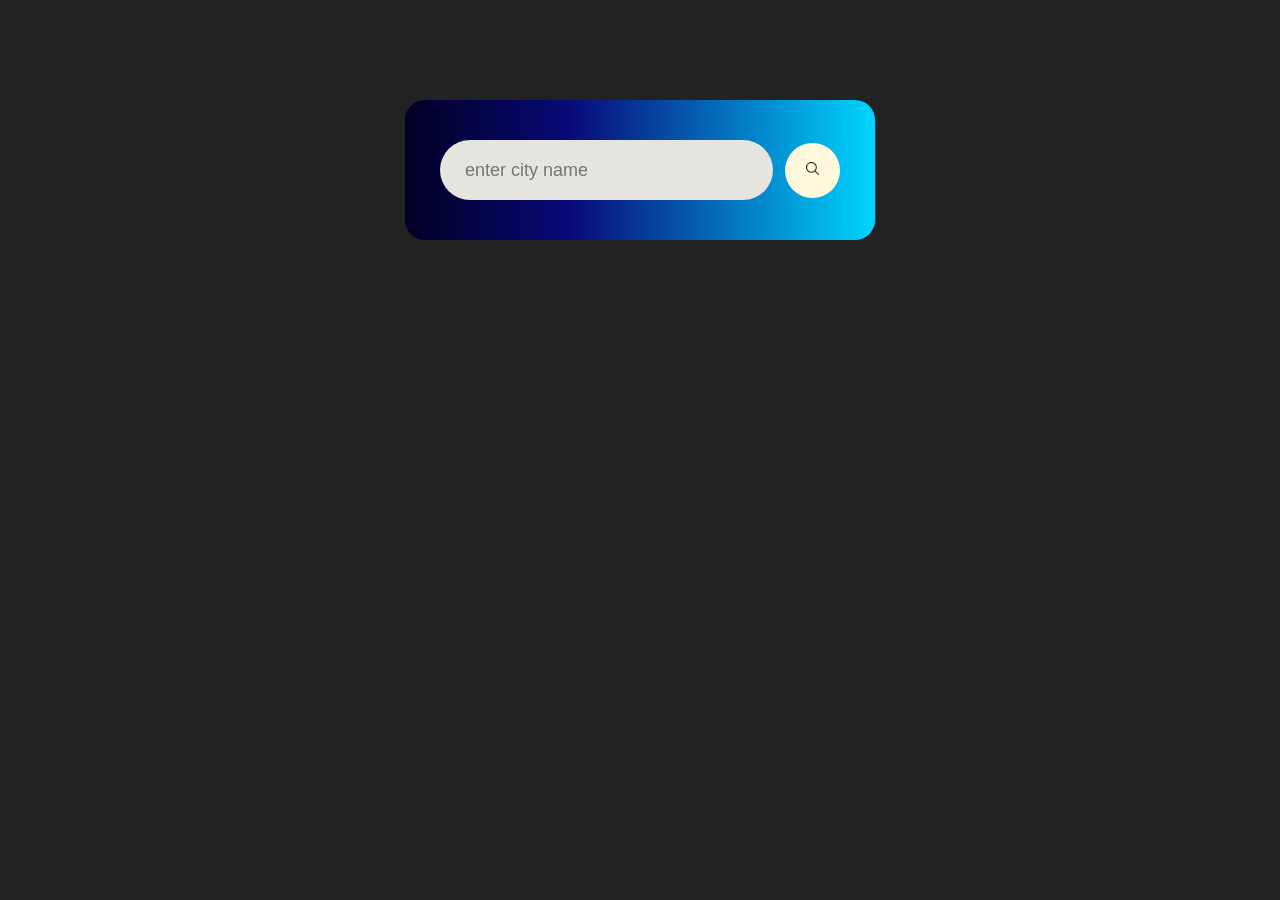
<file: weather/index.html>
<!DOCTYPE html>
<html lang="en">
<head>
    <meta charset="UTF-8">
    <meta name="viewport" content="width=device-width, initial-scale=1.0">
    <title>Document</title>
    <link rel="stylesheet" href="style.css">
</head>
<body>
         <div class="card">
            <div class="search">
               <input type="text" placeholder="enter city name" spellcheck="false" class="searchbar">
               <button><img src="search.png" alt="search" id="img1"></button>

            </div>
            <div class="weather">
                <img src="rain.png" alt="rain" class="weather-icon">
                <h1 class="temp">22°C</h1>
                <h2 class="city">Patna</h2>
                <div class="details">
                    <div class="col">
                        <img src="humidity.png" alt="Humidity">
                        <div>
                            <p  class="humidity">50%</p>
                            <p>Humidity</p>
                        </div>
                    </div>
                    <div class="col">
                        <img src="wind.png" alt="wind">
                        <div>
                            <p  class="wind">15km/hr</p>
                            <p>Wind Speed</p>
                        </div>
                    </div>

                </div>
                
            </div>
         </div> 
         <script src="index.js"></script>
</body>
</html>
</file>
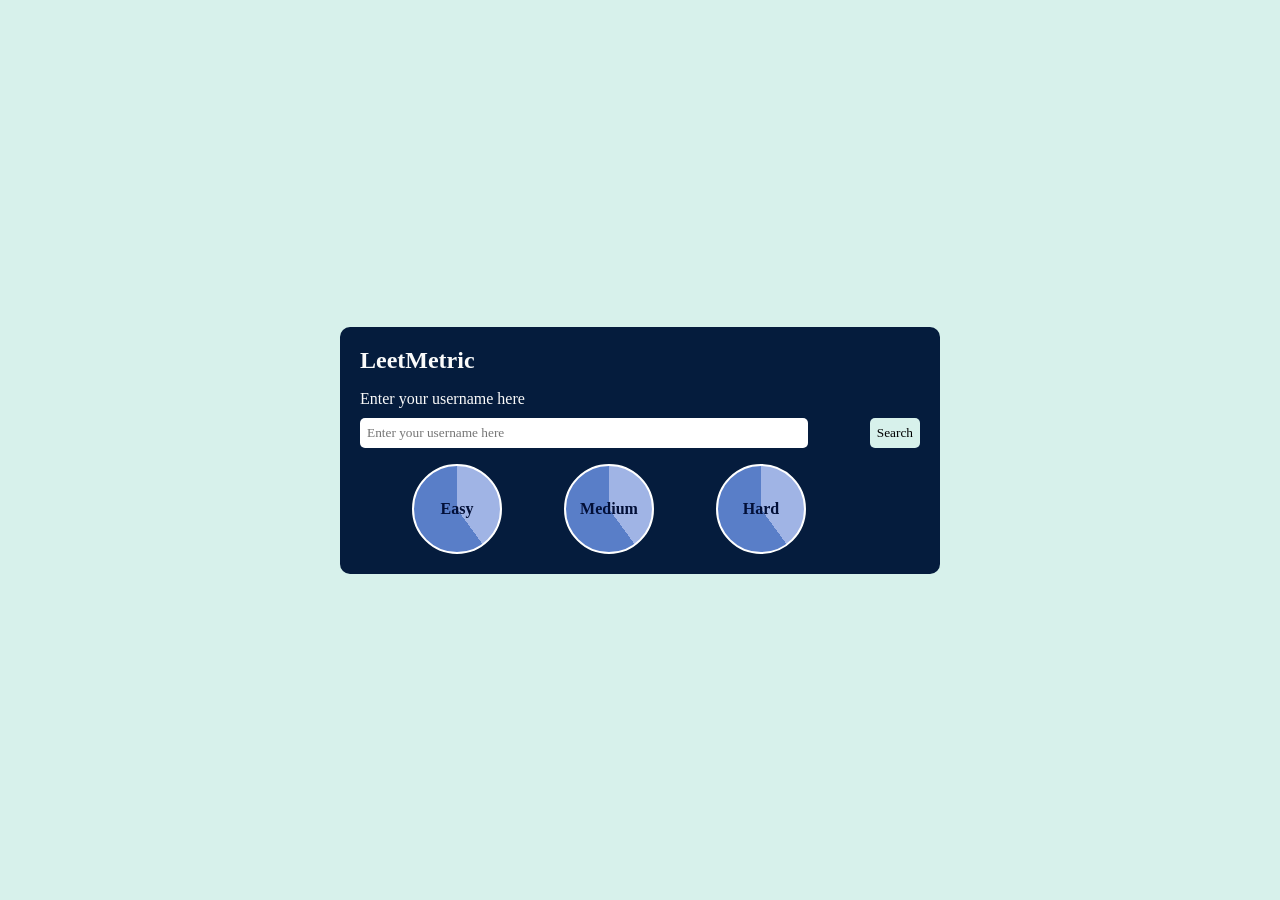
<file: LeetMetric/leetmetric.html>
<!DOCTYPE html>
<html lang="en">
<head>
    <meta charset="UTF-8">
    <meta name="viewport" content="width=device-width, initial-scale=1.0">
    <title>LeetMetric</title>
    <link rel="stylesheet" href="style.css">
    
</head>
<body>
    <div class="container">

      <h1>LeetMetric</h1>

      <div class="user-container">
          <p>Enter your username here</p>
          <div class="input-user-container">
            <input type="text" id="username" placeholder="Enter your username here">
            <button id="search-btn">Search</button>
          </div>
      </div>

      <div class="stats-container">
         <div class="progress">
            <div class="progress-item  Circle" >
                <div class="easy-progress">
                    <span id="easy-label"></span>
                    Easy
                </div>
            </div>

            <div class="progress-item Circle">
                <div class="medium-progress">
                    <span id="Medium-label"></span>
                    Medium
                </div>
            </div>

            <div class="progress-item Circle">

                <div class="hard-progress">
                    <span id="hard-label"></span>
                   Hard
                </div>

            </div>

            <div class="stats-card">
                <!-- //directly populate card here from javascript  -->

            </div>

         </div>
      </div>

    </div>




    <script src="script.js"></script>
</body>
</html>
</file>
<file: weather/style.css>
*{
    margin:0px;
    padding: 0px;
    box-sizing: border-box;
}

body{
 background: #222;
}
.card{
    width: 90%;
    max-width: 470px;
    background: rgb(2,0,36);
    background: linear-gradient(90deg, rgba(2,0,36,1) 0%, 
    rgba(9,9,121,1) 35%, rgba(0,212,255,1) 100%);
    color: #fff;
    margin: 100px auto 0;
    border-radius: 20px;
    padding: 40px 35px;
    display :flex;
    flex-direction: column;
    justify-content: center;
    align-items: center;
    text-align: center;
    gap: 50px;
}

.search button{
    background-color:cornsilk;
    border-radius: 5px;
    border: none;
    border-radius: 30px;
    height: 55px;
    width: 55px;
    padding: 2px;
    padding: 3px;
}

button:hover{
    transition: all 0.3s linear 0s;
    transform: scale(0.9);
}
.search{
    width: 100%;
    display: flex;
    justify-content: center;
    align-items: center;
    gap: 6px;
     
}
.searchbar{
   border: 0;
   outline: 0;
   background: rgb(229, 228, 223);
   color: #555;
   padding: 10px 25px;
   height: 60px;
   border-radius: 30px;
   flex: 1;
   margin-right: 6px;
   font-size:18px
}

#img1{
    height: 0.8rem;
    width: 0.8rem;
}

.weather{
    display: flex;
    flex-direction: column;
    justify-content: center;
    align-items: center;
    gap: 4px;
}


.temp{
    font-size: 22px;
    font-family: 'Lucida Sans', 'Lucida Sans Regular', 'Lucida Grande', 'Lucida Sans Unicode', Geneva, Verdana, sans-serif;

}
.city{
    font-size: 3px;
    font-family: 'Lucida Sans', 'Lucida Sans Regular', 'Lucida Grande', 'Lucida Sans Unicode', Geneva, Verdana, sans-serif;


}

.weather-icon{
    width: 100px;
    margin-top: 10px;
}

.weather h1{
    font-weight: 500;
    font-size: 60px
}

.weather h2{
    font-weight: 400;
    font-size: 45px;
    margin-top: -10px;
}
.details{
    display: flex;
    justify-content: space-between;
    align-items: center;
    width: 100%;
    gap: 60px;
    margin-top: 50px ;
    padding: 0 20px;
}
.col{
    display: flex;
    align-items: center;
    text-align: left;
    font-family: 'Lucida Sans', 'Lucida Sans Regular', 'Lucida Grande', 'Lucida Sans Unicode', Geneva, Verdana, sans-serif;
    font-size: 10px;
}
.col img{
    width: 40px;
    margin-right: 10px;
}
.humidity, wind{
 font-size:10px ; 
 margin-top: -6px;  
}

.weather{
    display: none;
}
</file>
<file: LeetMetric/style.css>
*{
    margin: 0;
    padding:0;
    box-sizing: border-box;
    font-family: 'Times New Roman', Times, serif;
}

body{
    background-color: rgb(215, 241, 235);
    color: rgb(250, 250, 250);
    height:100vh;
    display: flex;
    justify-content: center;
    align-items: center;
    gap: 2px;
}
.container{
    display: flex;
    flex-direction: column;
    gap: 1rem;
    background-color:  rgb(5, 28, 61);
    padding: 20px;
    border-radius: 10px;
    width: 50%;
    max-width: 600px;
}
h1{
    font-family: 'Times New Roman', Times, serif;
    font-size: 1.5rem;
}
.user-container{
    display: flex;
    flex-direction: column;
    gap: 10px;
    justify-content: start;
}
.input-user-container{
    display: flex;
    justify-content: space-between;
    
}

#username{
    width: 80%;
    padding: 7px;
    border-radius: 5px;
    border: none;
    color: black;
}
#search-btn{
    background-color:rgb(215, 241, 235);
            border-radius: 5px;
            border: none;
            padding: 7px;
}

#username:hover{
    background-color: rgb(8, 1, 53);
    color: white;
}

#search-btn:hover{
    transition: all 0.3s linear 0s;
    transform: scale(0.9);
}

.Circle{
    width: 90px;
    height:90px;
    border-radius: 50%;
    border: 2px solid white;
    position: relative;
    display: flex;
    align-items: center;
    justify-content: center;
    font-size: 16px;
    color: rgb(2, 15, 55);
    font-weight: 700;
    background:conic-gradient(rgb(160, 180, 229) var(--progress-degree,40%),#597ec8 0%) ;
}
.Circle span{
    position: relative;
    z-index: 2;
}

.progress{
    display: flex;
    flex-direction: row;
    justify-content: space-evenly;
    flex-wrap: wrap;
    gap: 10px;
   
}
</file>
